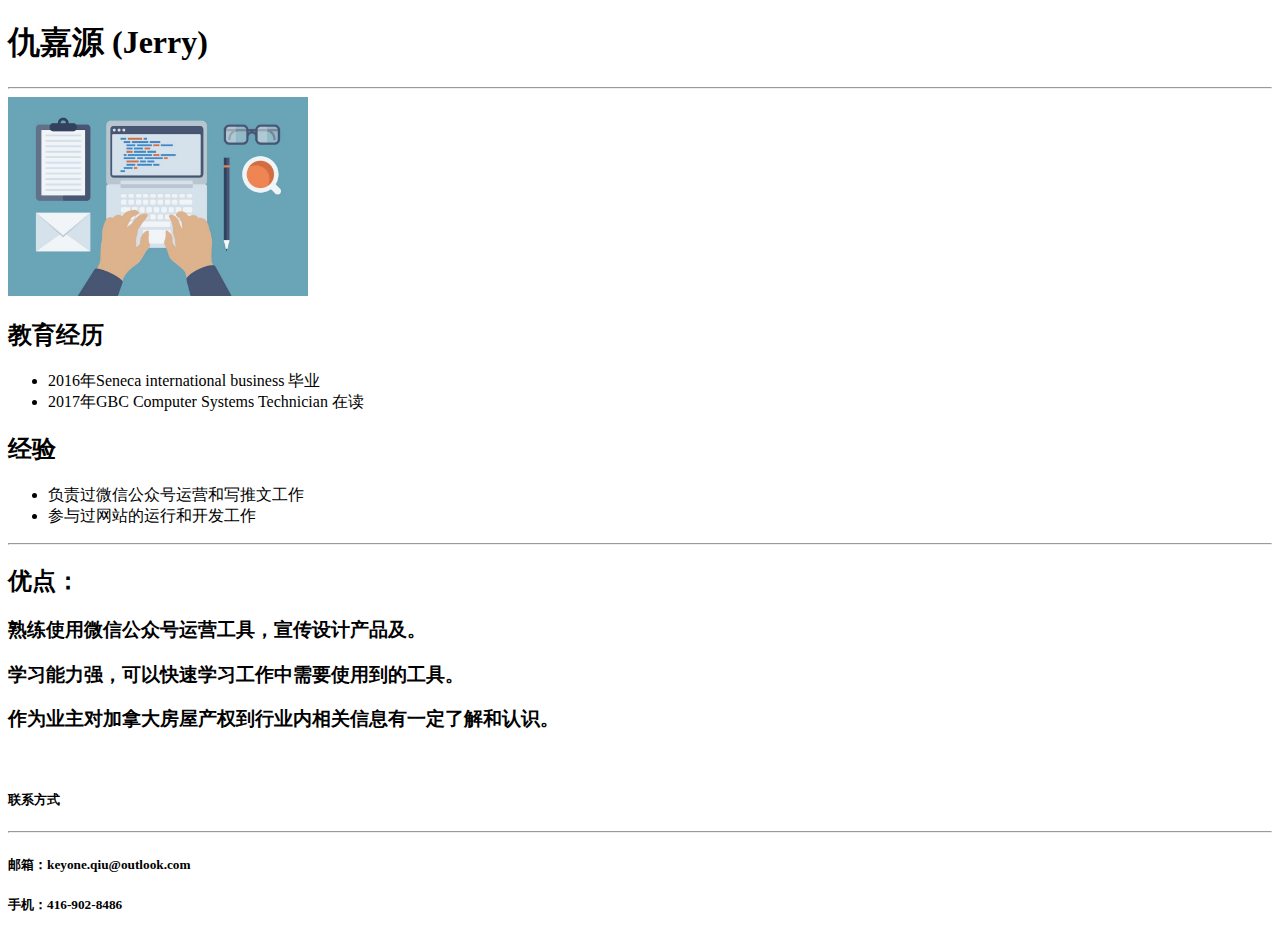
<file: index.html>
<!DOCTYPE html>
<html lang="en">

<head>
    <meta charset="UTF-8">
    <meta name="viewport" content="width=device-width, initial-scale=1.0">
    <meta http-equiv="X-UA-Compatible" content="ie=edge">
    <title>Hello 嘉源</title>
    <link rel="stylesheet" href="styles/indexstylesheet.css" media="screen"/>
</head>

<body>
    
    <h1>仇嘉源 (Jerry)</h1>
    <hr>
    
    <img src="picture/webpic.jpg" width="300">
    <br>
 
 <h2>教育经历</h2>   
    <ul>
        <li>
           2016年Seneca international business 毕业
        </li>
        <li>
           2017年GBC Computer Systems Technician 在读
            </a>
        </li>
  </ul>
<h2>经验</h2>
<ul>
    <li>负责过微信公众号运营和写推文工作</li>
    <li>参与过网站的运行和开发工作</li>
</ul>
<hr>
<h2>优点：</h2>
<h3>熟练使用微信公众号运营工具，宣传设计产品及。 </h3>
   <h3> 学习能力强，可以快速学习工作中需要使用到的工具。</h3>
<h3>作为业主对加拿大房屋产权到行业内相关信息有一定了解和认识。</h3>
<br>
<h5>联系方式</h4>
<hr>
<h5>邮箱：keyone.qiu@outlook.com</h4>
<h5>手机：416-902-8486</h4>
</body>

</html>
</file>
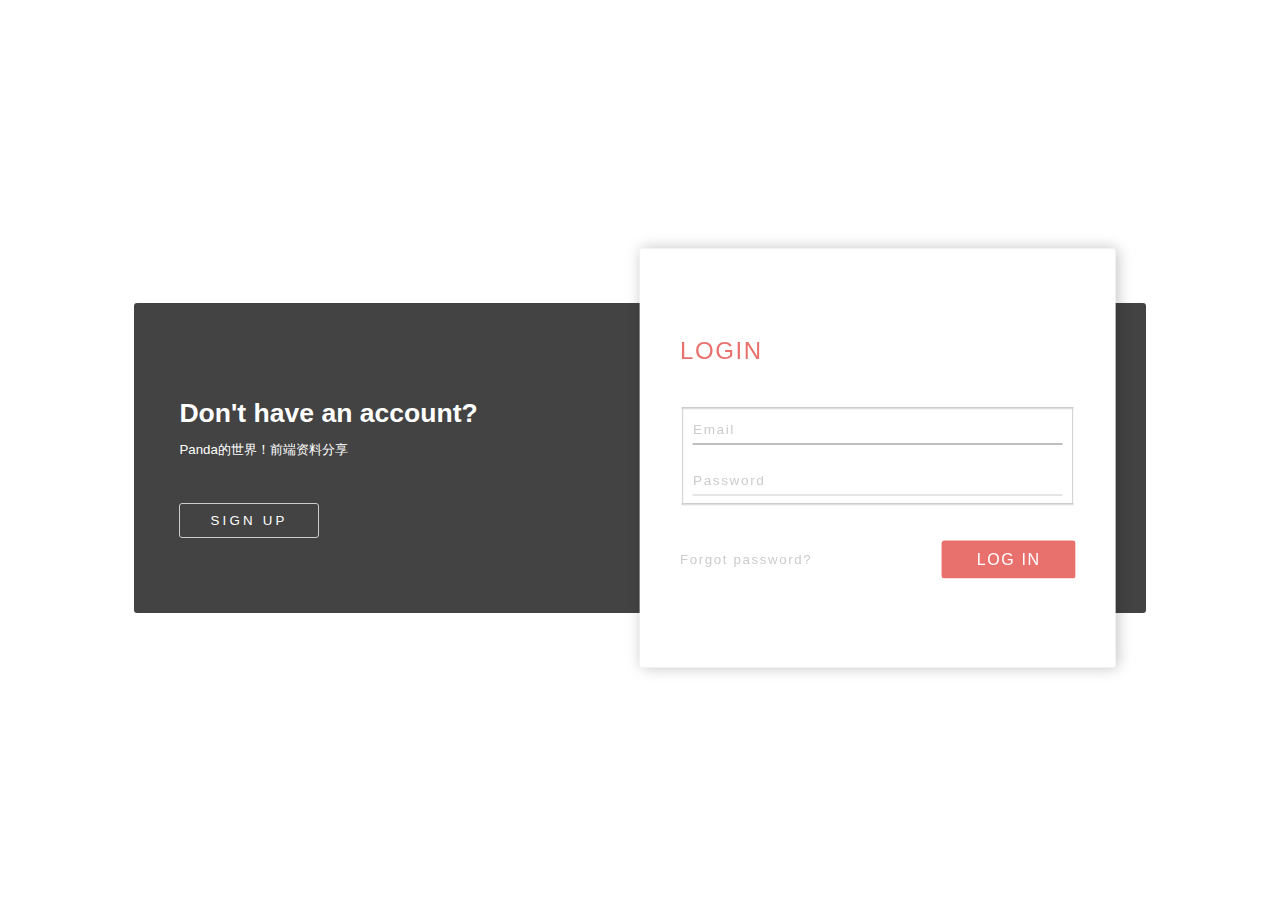
<file: loginpage.html>
<!DOCTYPE html>
<html lang="en">
<head>
    <meta charset="UTF-8">
    <meta name="viewport" content="width=device-width, initial-scale=1.0">
    <meta http-equiv="X-UA-Compatible" content="ie=edge">
    <title>Document</title>
    <link rel="stylesheet" href="styles/loginpage.css" media="screen"/>
    

</head>
<body>
    <section class="user">
        <div class="user_options-container">
          <div class="user_options-text">
            <div class="user_options-unregistered">
              <h2 class="user_unregistered-title">Don't have an account?</h2>
              <p class="user_unregistered-text">Panda的世界！前端资料分享</p>
              <button class="user_unregistered-signup" id="signup-button">Sign up</button>
            </div>
      
            <div class="user_options-registered">
              <h2 class="user_registered-title">Have an account?</h2>
              <p class="user_registered-text">Panda的世界！一起分享前端资料</p>
              <button class="user_registered-login" id="login-button">Login</button>
            </div>
          </div>
          
          <div class="user_options-forms" id="user_options-forms">
            <div class="user_forms-login">
              <h2 class="forms_title">Login</h2>
              <form class="forms_form">
                <fieldset class="forms_fieldset">
                  <div class="forms_field">
                    <input type="email" placeholder="Email" class="forms_field-input" required autofocus />
                  </div>
                  <div class="forms_field">
                    <input type="password" placeholder="Password" class="forms_field-input" required />
                  </div>
                </fieldset>
                <div class="forms_buttons">
                  <button type="button" class="forms_buttons-forgot">Forgot password?</button>
                  <input type="submit" value="Log In" class="forms_buttons-action">
                </div>
              </form>
            </div>
            <div class="user_forms-signup">
              <h2 class="forms_title">Sign Up</h2>
              <form class="forms_form">
                <fieldset class="forms_fieldset">
                  <div class="forms_field">
                    <input type="text" placeholder="Full Name" class="forms_field-input" required />
                  </div>
                  <div class="forms_field">
                    <input type="email" placeholder="Email" class="forms_field-input" required />
                  </div>
                  <div class="forms_field">
                    <input type="password" placeholder="Password" class="forms_field-input" required />
                  </div>
                </fieldset>
                <div class="forms_buttons">
                  <input type="submit" value="Sign up" class="forms_buttons-action">
                </div>
              </form>
            </div>
          </div>
        </div>
      </section>
    <script src="scripts/loginpage.js"></script>
</body>
</html>
</file>
<file: styles/indexstylesheet.css>
a:link {
            text-decoration: none;
            color: black;
        }
        
a:visited {
            text-decoration: none;
            color: black
        }
</file>
<file: styles/loginpage.css>
* {
    box-sizing: border-box;
  }
  
  body {
    font-family: "Montserrat", sans-serif;
    font-size: 12px;
    line-height: 1em;
  }
  
  button {
    background-color: transparent;
    padding: 0;
    border: 0;
    outline: 0;
    cursor: pointer;
  }
  
  input {
    background-color: transparent;
    padding: 0;
    border: 0;
    outline: 0;
  }
  input[type="submit"] {
    cursor: pointer;
  }
  input::-webkit-input-placeholder {
    font-size: 0.85rem;
    font-family: "Montserrat", sans-serif;
    font-weight: 300;
    letter-spacing: 0.1rem;
    color: #ccc;
  }
  input::-moz-placeholder {
    font-size: 0.85rem;
    font-family: "Montserrat", sans-serif;
    font-weight: 300;
    letter-spacing: 0.1rem;
    color: #ccc;
  }
  input:-ms-input-placeholder {
    font-size: 0.85rem;
    font-family: "Montserrat", sans-serif;
    font-weight: 300;
    letter-spacing: 0.1rem;
    color: #ccc;
  }
  input::placeholder {
    font-size: 0.85rem;
    font-family: "Montserrat", sans-serif;
    font-weight: 300;
    letter-spacing: 0.1rem;
    color: #ccc;
  }
  
  /* Animations */
  @-webkit-keyframes bounceLeft {
    0% {
      -webkit-transform: translate3d(100%, -50%, 0);
              transform: translate3d(100%, -50%, 0);
    }
    50% {
      -webkit-transform: translate3d(-30px, -50%, 0);
              transform: translate3d(-30px, -50%, 0);
    }
    100% {
      -webkit-transform: translate3d(0, -50%, 0);
              transform: translate3d(0, -50%, 0);
    }
  }
  @keyframes bounceLeft {
    0% {
      -webkit-transform: translate3d(100%, -50%, 0);
              transform: translate3d(100%, -50%, 0);
    }
    50% {
      -webkit-transform: translate3d(-30px, -50%, 0);
              transform: translate3d(-30px, -50%, 0);
    }
    100% {
      -webkit-transform: translate3d(0, -50%, 0);
              transform: translate3d(0, -50%, 0);
    }
  }
  @-webkit-keyframes bounceRight {
    0% {
      -webkit-transform: translate3d(0, -50%, 0);
              transform: translate3d(0, -50%, 0);
    }
    50% {
      -webkit-transform: translate3d(calc(100% + 30px), -50%, 0);
              transform: translate3d(calc(100% + 30px), -50%, 0);
    }
    100% {
      -webkit-transform: translate3d(100%, -50%, 0);
              transform: translate3d(100%, -50%, 0);
    }
  }
  @keyframes bounceRight {
    0% {
      -webkit-transform: translate3d(0, -50%, 0);
              transform: translate3d(0, -50%, 0);
    }
    50% {
      -webkit-transform: translate3d(calc(100% + 30px), -50%, 0);
              transform: translate3d(calc(100% + 30px), -50%, 0);
    }
    100% {
      -webkit-transform: translate3d(100%, -50%, 0);
              transform: translate3d(100%, -50%, 0);
    }
  }
  /* Page background */
  .user {
    display: -webkit-box;
    display: -ms-flexbox;
    display: flex;
    -webkit-box-pack: center;
        -ms-flex-pack: center;
            justify-content: center;
    -webkit-box-align: center;
        -ms-flex-align: center;
            align-items: center;
    width: 100%;
    height: 100vh;
    background: url("https://goo.gl/YRxqs1") no-repeat center;
    background-size: cover;
  }
  .user_options-container {
    position: relative;
    width: 80%;
  }
  .user_options-text {
    display: -webkit-box;
    display: -ms-flexbox;
    display: flex;
    -webkit-box-pack: justify;
        -ms-flex-pack: justify;
            justify-content: space-between;
    width: 100%;
    background-color: rgba(34, 34, 34, 0.85);
    border-radius: 3px;
  }
  
  /* Registered and Unregistered user box and text */
  .user_options-registered,
  .user_options-unregistered {
    width: 50%;
    padding: 75px 45px;
    color: #fff;
    font-weight: 300;
  }
  
  .user_registered-title,
  .user_unregistered-title {
    margin-bottom: 15px;
    font-size: 1.66rem;
    line-height: 1em;
  }
  
  .user_unregistered-text,
  .user_registered-text {
    font-size: 0.83rem;
    line-height: 1.4em;
  }
  
  .user_registered-login,
  .user_unregistered-signup {
    margin-top: 30px;
    border: 1px solid #ccc;
    border-radius: 3px;
    padding: 10px 30px;
    color: #fff;
    text-transform: uppercase;
    line-height: 1em;
    letter-spacing: 0.2rem;
    -webkit-transition: background-color 0.2s ease-in-out, color 0.2s ease-in-out;
    transition: background-color 0.2s ease-in-out, color 0.2s ease-in-out;
  }
  .user_registered-login:hover,
  .user_unregistered-signup:hover {
    color: rgba(34, 34, 34, 0.85);
    background-color: #ccc;
  }
  
  /* Login and signup forms */
  .user_options-forms {
    position: absolute;
    top: 50%;
    left: 30px;
    width: calc(50% - 30px);
    min-height: 419px;
    padding: 70px 40px;
    background-color: #fff;
    border-radius: 3px;
    box-shadow: 2px 0 15px rgba(0, 0, 0, 0.25);
    overflow: hidden;
    -webkit-transition: -webkit-transform 0.4s ease-in-out;
    transition: -webkit-transform 0.4s ease-in-out;
    transition: transform 0.4s ease-in-out;
    transition: transform 0.4s ease-in-out, -webkit-transform 0.4s ease-in-out;
    -webkit-transform: translate3d(100%, -50%, 0);
            transform: translate3d(100%, -50%, 0);
  }
  .user_options-forms .user_forms-login {
    -webkit-transition: opacity 0.4s ease-in-out, visibility 0.4s ease-in-out;
    transition: opacity 0.4s ease-in-out, visibility 0.4s ease-in-out;
  }
  .user_options-forms .forms_title {
    margin-bottom: 45px;
    font-size: 1.5rem;
    font-weight: 500;
    line-height: 1em;
    text-transform: uppercase;
    color: #e8716d;
    letter-spacing: 0.1rem;
  }
  .user_options-forms .forms_field:not(:last-of-type) {
    margin-bottom: 20px;
  }
  .user_options-forms .forms_field-input {
    width: 100%;
    border-bottom: 1px solid #ccc;
    padding: 6px 20px 6px 0;
    font-family: "Montserrat", sans-serif;
    font-size: 1rem;
    font-weight: 300;
    color: gray;
    letter-spacing: 0.1rem;
    -webkit-transition: border-color 0.2s ease-in-out;
    transition: border-color 0.2s ease-in-out;
  }
  .user_options-forms .forms_field-input:focus {
    border-color: gray;
  }
  .user_options-forms .forms_buttons {
    display: -webkit-box;
    display: -ms-flexbox;
    display: flex;
    -webkit-box-pack: justify;
        -ms-flex-pack: justify;
            justify-content: space-between;
    -webkit-box-align: center;
        -ms-flex-align: center;
            align-items: center;
    margin-top: 35px;
  }
  .user_options-forms .forms_buttons-forgot {
    font-family: "Montserrat", sans-serif;
    letter-spacing: 0.1rem;
    color: #ccc;
    -webkit-transition: color 0.2s ease-in-out;
    transition: color 0.2s ease-in-out;
  }
  .user_options-forms .forms_buttons-forgot:hover {
    color: #b3b3b3;
  }
  .user_options-forms .forms_buttons-action {
    background-color: #e8716d;
    border-radius: 3px;
    padding: 10px 35px;
    font-size: 1rem;
    font-family: "Montserrat", sans-serif;
    font-weight: 300;
    color: #fff;
    text-transform: uppercase;
    letter-spacing: 0.1rem;
    -webkit-transition: background-color 0.2s ease-in-out;
    transition: background-color 0.2s ease-in-out;
  }
  .user_options-forms .forms_buttons-action:hover {
    background-color: #e14641;
  }
  .user_options-forms .user_forms-signup,
  .user_options-forms .user_forms-login {
    position: absolute;
    top: 70px;
    left: 40px;
    width: calc(100% - 80px);
    opacity: 0;
    visibility: hidden;
    -webkit-transition: opacity 0.4s ease-in-out, visibility 0.4s ease-in-out, -webkit-transform 0.5s ease-in-out;
    transition: opacity 0.4s ease-in-out, visibility 0.4s ease-in-out, -webkit-transform 0.5s ease-in-out;
    transition: opacity 0.4s ease-in-out, visibility 0.4s ease-in-out, transform 0.5s ease-in-out;
    transition: opacity 0.4s ease-in-out, visibility 0.4s ease-in-out, transform 0.5s ease-in-out, -webkit-transform 0.5s ease-in-out;
  }
  .user_options-forms .user_forms-signup {
    -webkit-transform: translate3d(120px, 0, 0);
            transform: translate3d(120px, 0, 0);
  }
  .user_options-forms .user_forms-signup .forms_buttons {
    -webkit-box-pack: end;
        -ms-flex-pack: end;
            justify-content: flex-end;
  }
  .user_options-forms .user_forms-login {
    -webkit-transform: translate3d(0, 0, 0);
            transform: translate3d(0, 0, 0);
    opacity: 1;
    visibility: visible;
  }
  
  /* Triggers */
  .user_options-forms.signup-click {
    -webkit-animation: bounceLeft 1s forwards;
            animation: bounceLeft 1s forwards;
  }
  .user_options-forms.signup-click .user_forms-signup {
    opacity: 1;
    visibility: visible;
    -webkit-transform: translate3d(0, 0, 0);
            transform: translate3d(0, 0, 0);
  }
  .user_options-forms.signup-click .user_forms-login {
    opacity: 0;
    visibility: hidden;
    -webkit-transform: translate3d(-120px, 0, 0);
            transform: translate3d(-120px, 0, 0);
  }
  .user_options-forms.login-click {
    -webkit-animation: bounceRight 1s forwards;
            animation: bounceRight 1s forwards;
  }
  .user_options-forms.login-click .user_forms-signup {
    opacity: 0;
    visibility: hidden;
  }
  .user_options-forms.login-click .user_forms-login {
    opacity: 1;
    visibility: visible;
    -webkit-transform: translate3d(0, 0, 0);
            transform: translate3d(0, 0, 0);
  }
</file>
